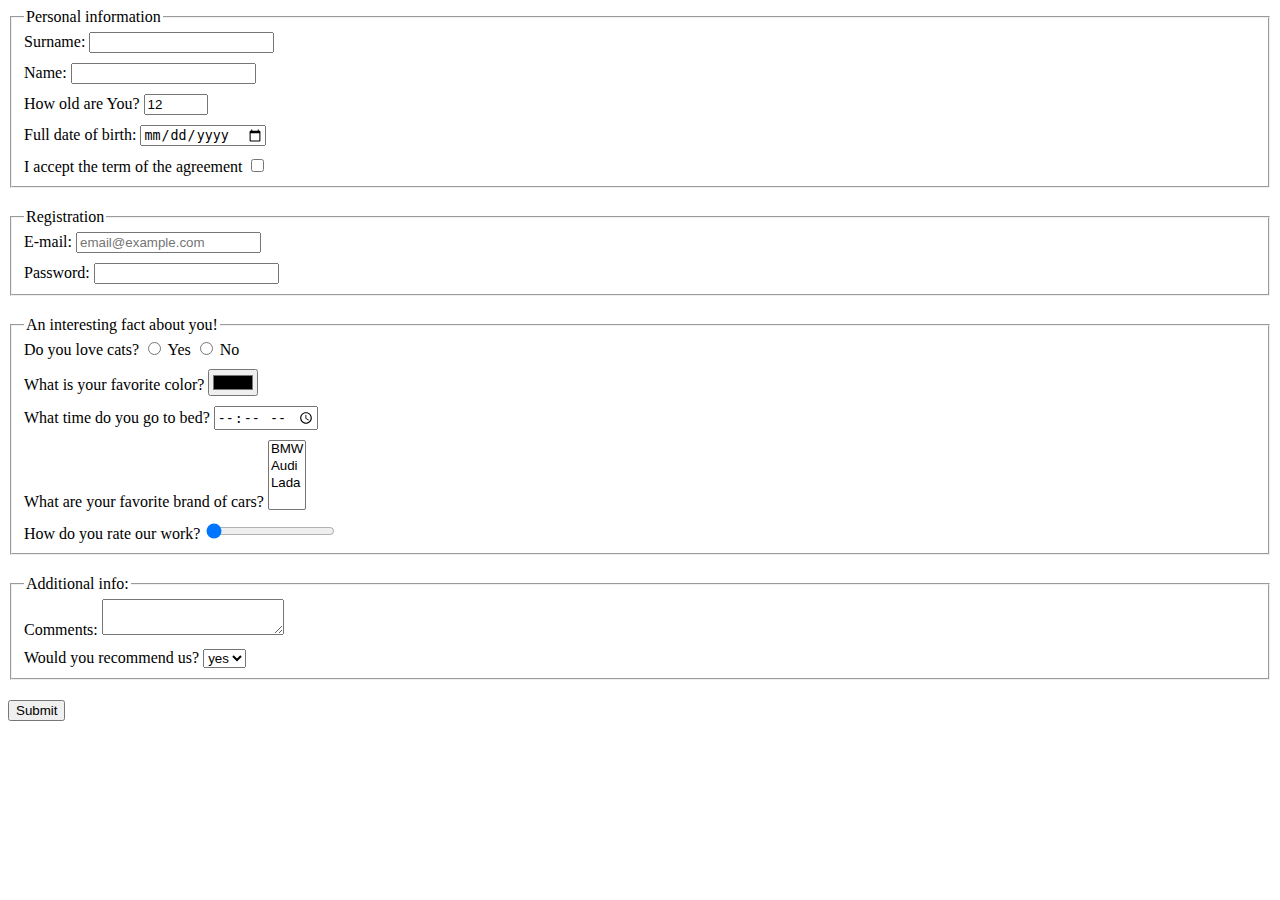
<file: index.html>
<!doctype html><html lang="en"><head><meta charset="UTF-8"><meta name="viewport" content="width=device-width, user-scalable=no, initial-scale=1.0, maximum-scale=1.0, minimum-scale=1.0"><meta http-equiv="X-UA-Compatible" content="ie=edge"><title>HTML Form</title><link rel="stylesheet" href="style.303910e8.css"></head><body> <form action="http://localhost:8080/" method="post" onsubmit="onSubmit()"> <fieldset class="box"> <legend> Personal information </legend> <label autocomplete="off" for="surname" class="form-field form"> Surname: <input type="text" name="surname" id="surname"> </label> <label autocomplete="off" for="name" class="form-field form"> Name: <input type="text" name="name" id="name"> </label> <label for="age" class="form-field form"> How old are You? <input type="number" name="age" id="age" value="12" min="10" max="100" required> </label> <label for="dateOfBirth" class="form-field form"> Full date of birth: <input type="date" name="dateOfBirth" id="dateOfBirth"> </label> <label for="terms" class="form-field"> I accept the term of the agreement <input type="checkbox" name="terms" id="terms" tabindex="1"> </label> </fieldset> <fieldset class="box"> <legend> Registration </legend> <label for="email" class="form-field form"> E-mail: <input type="email" name="email" id="email" placeholder="email@example.com" required> </label> <label for="password" class="form-field"> Password: <input type="password" name="password" id="password" minlength="5" maxlength="32"> </label> </fieldset> <fieldset class="box"> <legend> An interesting fact about you! </legend> <div class="form-field form"> Do you love cats? <label for="radioY"> <input type="radio" name="loveCats" id="radioY" value="y"> Yes </label> <label for="radioN"> <input type="radio" name="loveCats" id="radioN" value="n"> No </label> </div> <label for="favoriteColor" class="form-field form"> What is your favorite color? <input type="color" name="favoriteColor" id="favoriteColor"> </label> <label for="goToBed" class="form-field form"> What time do you go to bed? <input type="time" name="goToBed" id="goToBed"> </label> <label for="cars" class="form-field form"> What are your favorite brand of cars? <select name="cars" id="cars" multiple> <option value="BMW">BMW</option> <option value="Audi">Audi</option> <option value="Lada">Lada</option> </select> </label> <label for="rateOurWork" class="form-field"> How do you rate our work? <input type="range" name="rateOurWork" id="rateOurWork" min="0" max="100" value="0"> </label> </fieldset> <fieldset class="box"> <legend> Additional info: </legend> <label autocomplete="off" for="comments" class="form-field form"> Comments: <textarea name="comments" id="comments" cols="20" rows="2"></textarea> </label> <label for="recommend" class="form-field"> Would you recommend us? <select id="recommend" name="recommend"> <option value="yes"> yes </option> <option value="no"> no </option> </select> </label> </fieldset> <button type="submit" class="button"> Submit </button> </form> <script type="text/javascript" src="main.e97352c4.js"></script> </body></html>
</file>
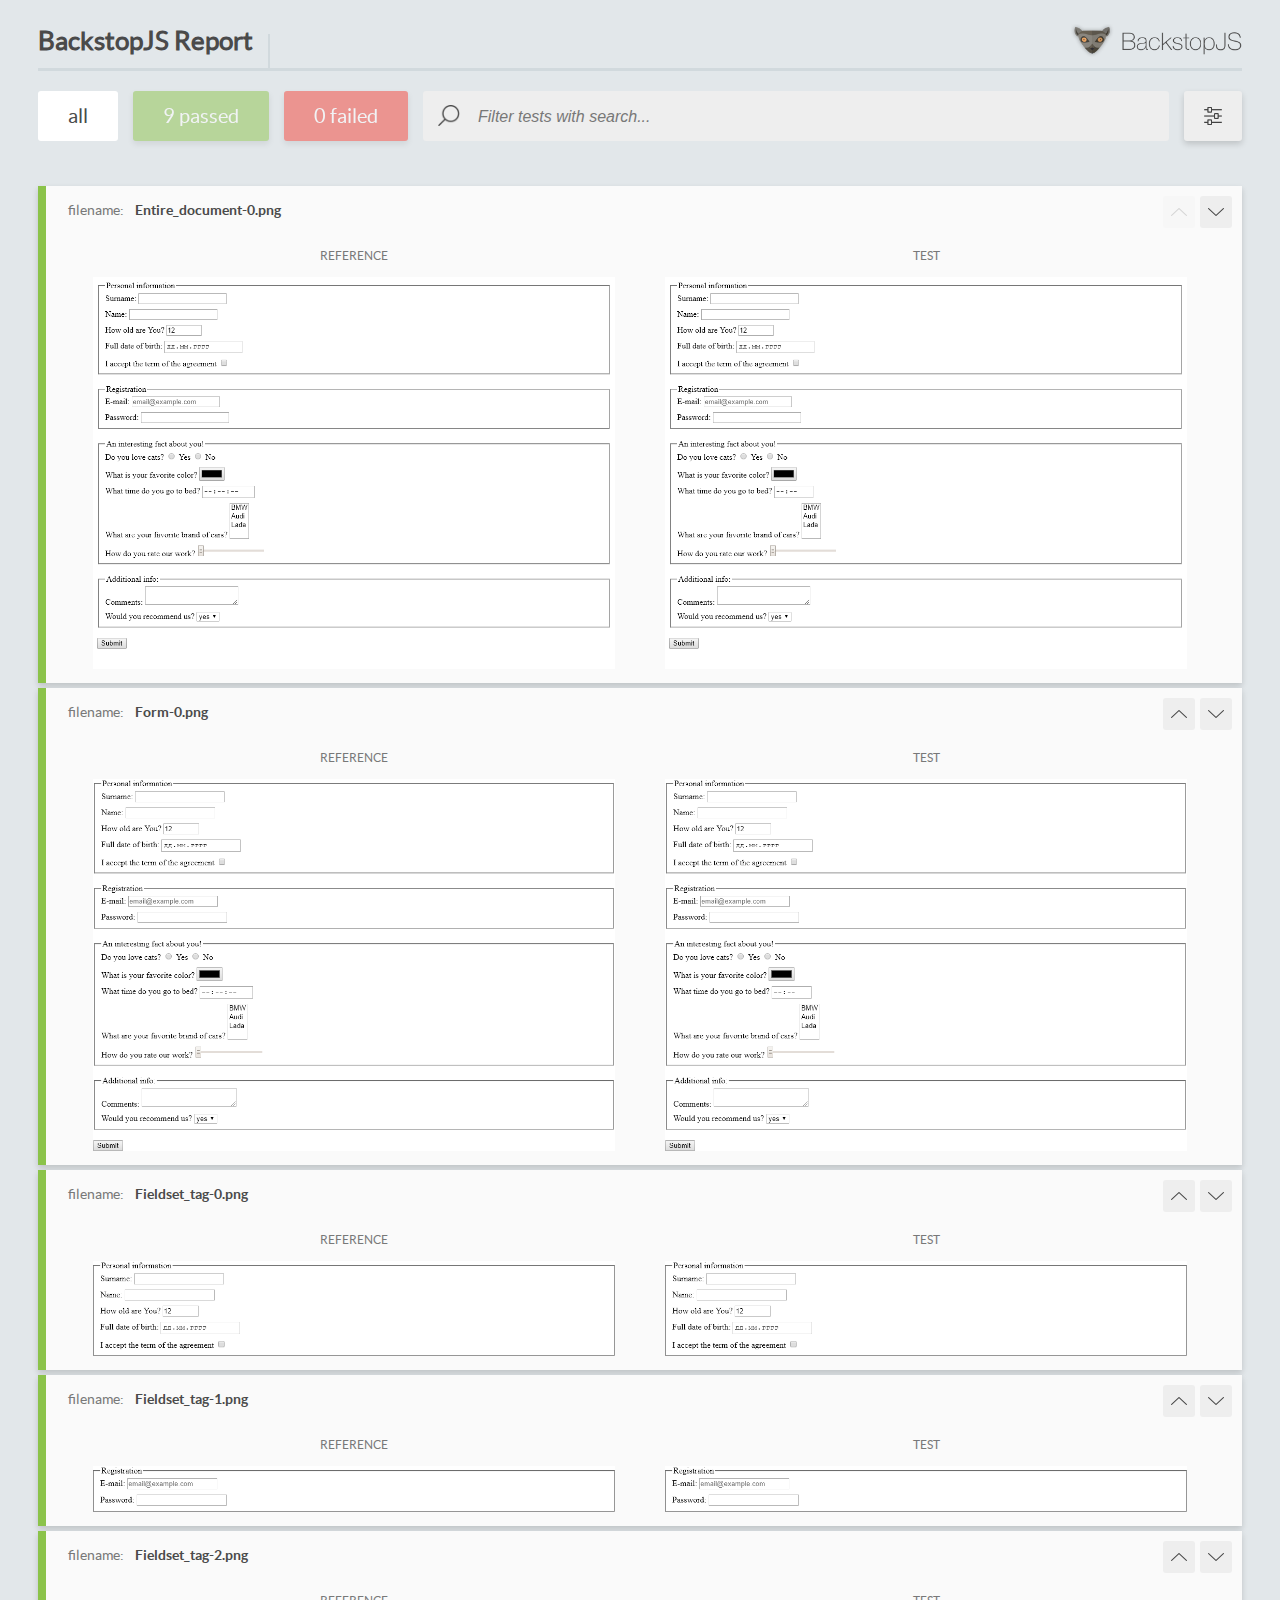
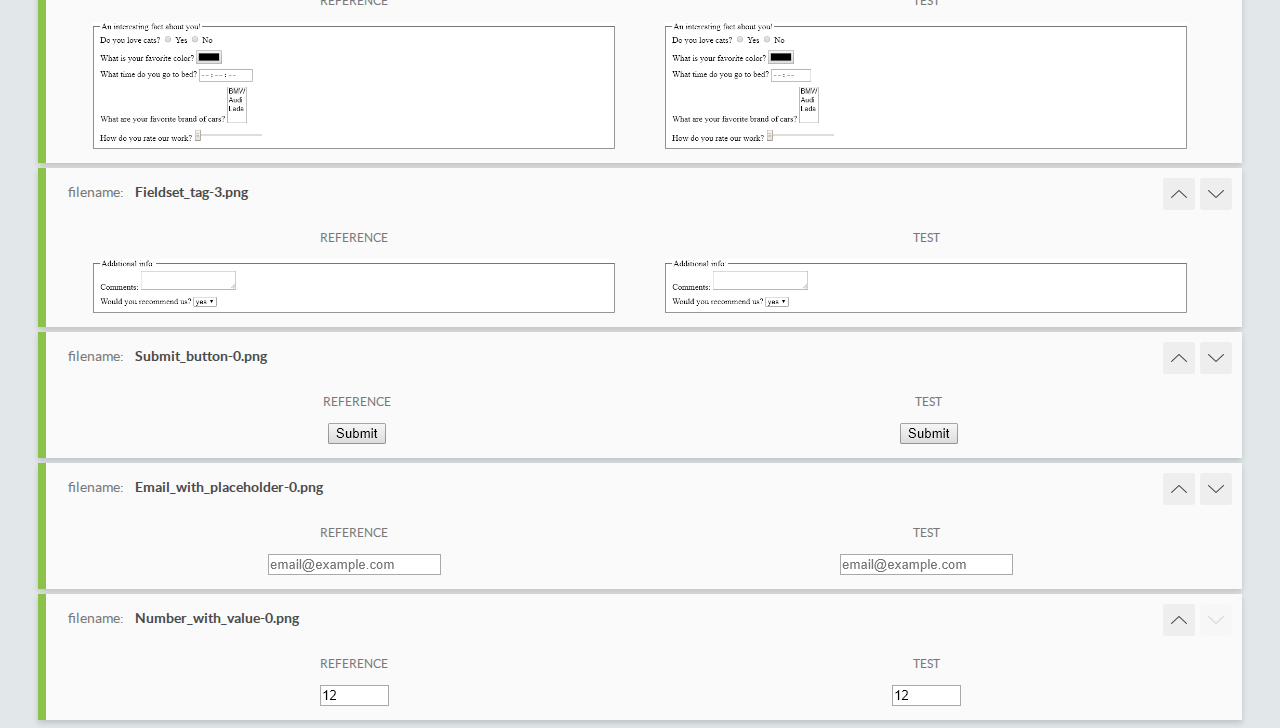
<file: report/html_report/index.html>
<!DOCTYPE html>
<html>
  <head>
    <meta charset="utf-8">
    <title>BackstopJS Report</title>

    <style>
      @font-face {
          font-family: 'latoregular';
          src: url('./assets/fonts/lato-regular-webfont.woff2') format('woff2'),
              url('./assets/fonts/lato-regular-webfont.woff') format('woff');
          font-weight: 400;
          font-style: normal;
      }
      @font-face {
          font-family: 'latobold';
          src: url('./assets/fonts/lato-bold-webfont.woff2') format('woff2'),
              url('./assets/fonts/lato-bold-webfont.woff') format('woff');
          font-weight: 700;
          font-style: normal;
      }

      .ReactModal__Body--open {
          overflow: hidden;
      }
      .ReactModal__Body--open .header {
        display: none;
      }

    </style>
  </head>
  <body style="background-color: #E2E7EA">
    <div id="root">

    </div>
    <script type="text/javascript">
      function report (report) { // eslint-disable-line no-unused-vars
        window.tests = report;
      }
    </script>
    <script type="text/javascript" src="config.js"></script>
    <script type="text/javascript" src="index_bundle.js"></script>
  </body>
</html>
</file>
<file: style.303910e8.css>
.box{margin-bottom:20px}.form-field{display:block}.form{margin-bottom:10px}
/*# sourceMappingURL=style.303910e8.css.map */
</file>
